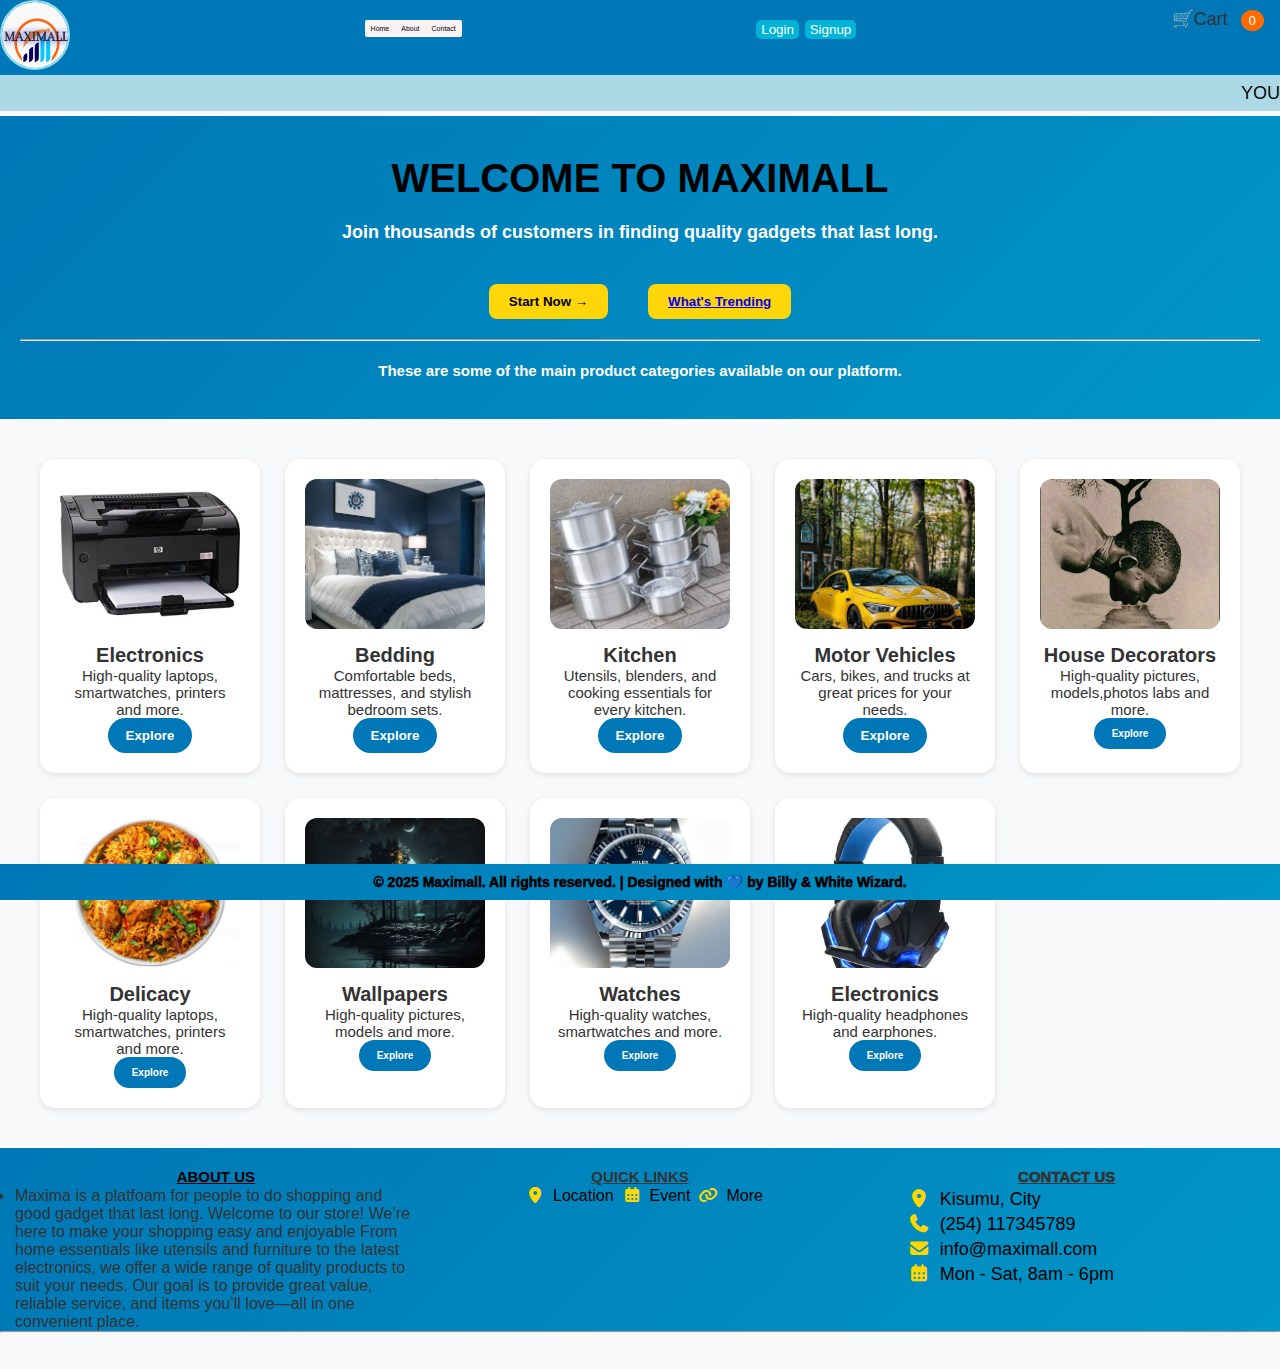
<file: maxima/index.html>
<!DOCTYPE html>
<html lang="en">
<head>
  <meta charset="UTF-8" />
  <meta http-equiv="X-UA-Compatible" content="IE=edge" />
  <meta name="viewport" content="width=device-width, initial-scale=1.0" />
  <title>MAXIMALL</title>
  <link rel="stylesheet" href="styles.css" />
  <link rel="stylesheet" href="css/all.min.css" />
</head>
<body>

  <!-- ===== HEADER ===== -->
  <header>
    <nav class="navbar">
      <div class="logo">
        <img src="img/logo.png" alt="Maximall Logo">
      </div>
        <div id="bill">
          <ul id="naf">
             <li><a href="#">Home</a></li>
             <li><a href="#about">About</a></li>
             <li><a href="#contact-info">Contact</a></li>
          </ul>
        </div>
 

      <div class="auth-buttons">
        <button><a href="login.html">Login</a></button>
        <button><a href="signup.html">Signup</a></button>
      </div>
      <div><a href="cart.html" class="cart-link"><span id="cart-logo">🛒</span>Cart <span id="cart-count" class="cart-count">0</span></a></div>
    </nav>
    <marquee behavior="scroll" direction="left">YOUR CAMPUS. YOUR PEOPLE. YOUR MARKETPLACE💥💢💫 ⭐⭐⭐💯💯</marquee>
  </header>

  <!-- ===== HERO SECTION ===== -->
  <section class="hero">
    <h1>WELCOME TO 
    MAXIMALL</h1><br>
    <h2>Join thousands of customers in finding quality gadgets that last long.</h2><br>

    <div class="hero-buttons">
      <button onclick="showAlert()">Start Now →</button>
      <button><a href="electronics.html">What's Trending</a></button>
    </div>

    <hr><br>
    <p><b>These are some of the main product categories available on our platform.</b></p>
  </section>

  <!-- ===== CATEGORY SECTION ===== -->
   <section class="categories">
     <div class="category-card">
      <img src="img/printer.jpeg" alt="Electronics">
      <h2>Electronics</h2>
      <p>High-quality laptops, smartwatches, printers and more.</p>
      <a href="electronics.html"><button class="buy-btn">Explore</button></a>
    </div>

    <div class="category-card">
      <img src="img/bed.jpeg" alt="Bedding">
      <h2>Bedding</h2>
      <p>Comfortable beds, mattresses, and stylish bedroom sets.</p>
      <a href="Bedroom_layout.html"><button class="buy-btn">Explore</button></a>
    </div>

    <div class="category-card">
      <img src="img/Sufurias and lids.jpeg" alt="Kitchen">
      <h2>Kitchen</h2>
      <p>Utensils, blenders, and cooking essentials for every kitchen.</p>
      <a href="kitchen.html"><button class="buy-btn">Explore</button></a>
    </div>

    <div class="category-card">
      <img src="img/cars.jpeg" alt="Motor Vehicles">
      <h2>Motor Vehicles</h2>
      <p>Cars, bikes, and trucks at great prices for your needs.</p>
      <a href="motorvehicle.html"><button class="buy-btn">Explore</button></a>
    </div>

    <div class="category-card">
      <img src="img/Decoration.jpeg" alt="House Decoration">
      <h2>House Decorators</h2>
      <p>High-quality pictures, models,photos labs and more.</p>
      <a href="#" target="_blank">Explore</a>
    </div>

    <div class="category-card">
      <img src="img/food.jpeg" alt="Delicacy">
      <h2>Delicacy</h2>
      <p>High-quality laptops, smartwatches, printers and more.</p>
      <a href="#" target="_blank">Explore</a>
    </div>

    <div class="category-card">
      <img src="img/Wallpapers.jpeg" alt="Decorators">
      <h2>Wallpapers</h2>
      <p>High-quality pictures, models and more.</p>
      <a href="#" target="_blank">Explore</a>
    </div>

    <div class="category-card">
      <img src="img/wrist royalty.jpeg" alt="Watch">
      <h2>Watches</h2>
      <p>High-quality watches, smartwatches and more.</p>
      <a href="#" target="_blank">Explore</a>
    </div>

    <div class="category-card">
      <img src="img/headphone.jpeg" alt="Headphones">
      <h2>Electronics</h2>
      <p>High-quality headphones and earphones.</p>
      <a href="#" target="_blank">Explore</a>
    </div>
   </section>
<section class="section">
  
    <section class="section1">
      <div id="about">
    <h2>ABOUT US</h2>
    <li><p>Maxima is a platfoam for people to do shopping and good gadget that last long.
      Welcome to our store! We’re here to make your shopping easy and enjoyable
       From home essentials like utensils and furniture to the latest electronics, we offer a wide range of quality products to suit your needs. 
       Our goal is to provide great value, reliable service, and items you’ll love—all in one convenient place.
      </p></li>
      </div>
  </section>
  
  <section class="section1">
        <div id="quick-links">
          <h2>QUICK LINKS </h2>
          <ul>
            <li><a href="#"><i class="fa-solid fa-location-dot"></i>Location</a></li>
            <li><a href="#"><i class="fa-solid fa-calendar-days"></i>Event</a></li>
            <li><a href="#"><i class="fa-solid fa-link"></i>More</a></li>
          </ul>
        </div>
  </section>
  <section class="section1">
  <div id="contact-info">
   <b><b><h2>CONTACT US</h2></b></b>
    <ol>
    <p><i class="fa-solid fa-location-dot"></i>Kisumu, City</p>
    <p><i class="fa-solid fa-phone"></i>(254) 117345789</p>
    <p><i class="fa-solid fa-envelope"></i>info@maximall.com</p>
    <p><i class="fa-solid fa-calendar-days"></i>Mon - Sat, 8am - 6pm</p>
    </ol>
  </div>
  </section>

</section>
<hr>
  <!-- ===== FOOTER ===== -->
  <footer>
      <p>&copy; 2025 Maximall. All rights reserved. | Designed with 💙 by Billy & White Wizard.</p>
  </footer>

  <script>
    function showAlert() {
      alert("Please login first to start!!");
    }
  </script>
  <script src="Cart.js"></script>
</body>
</html>
</file>
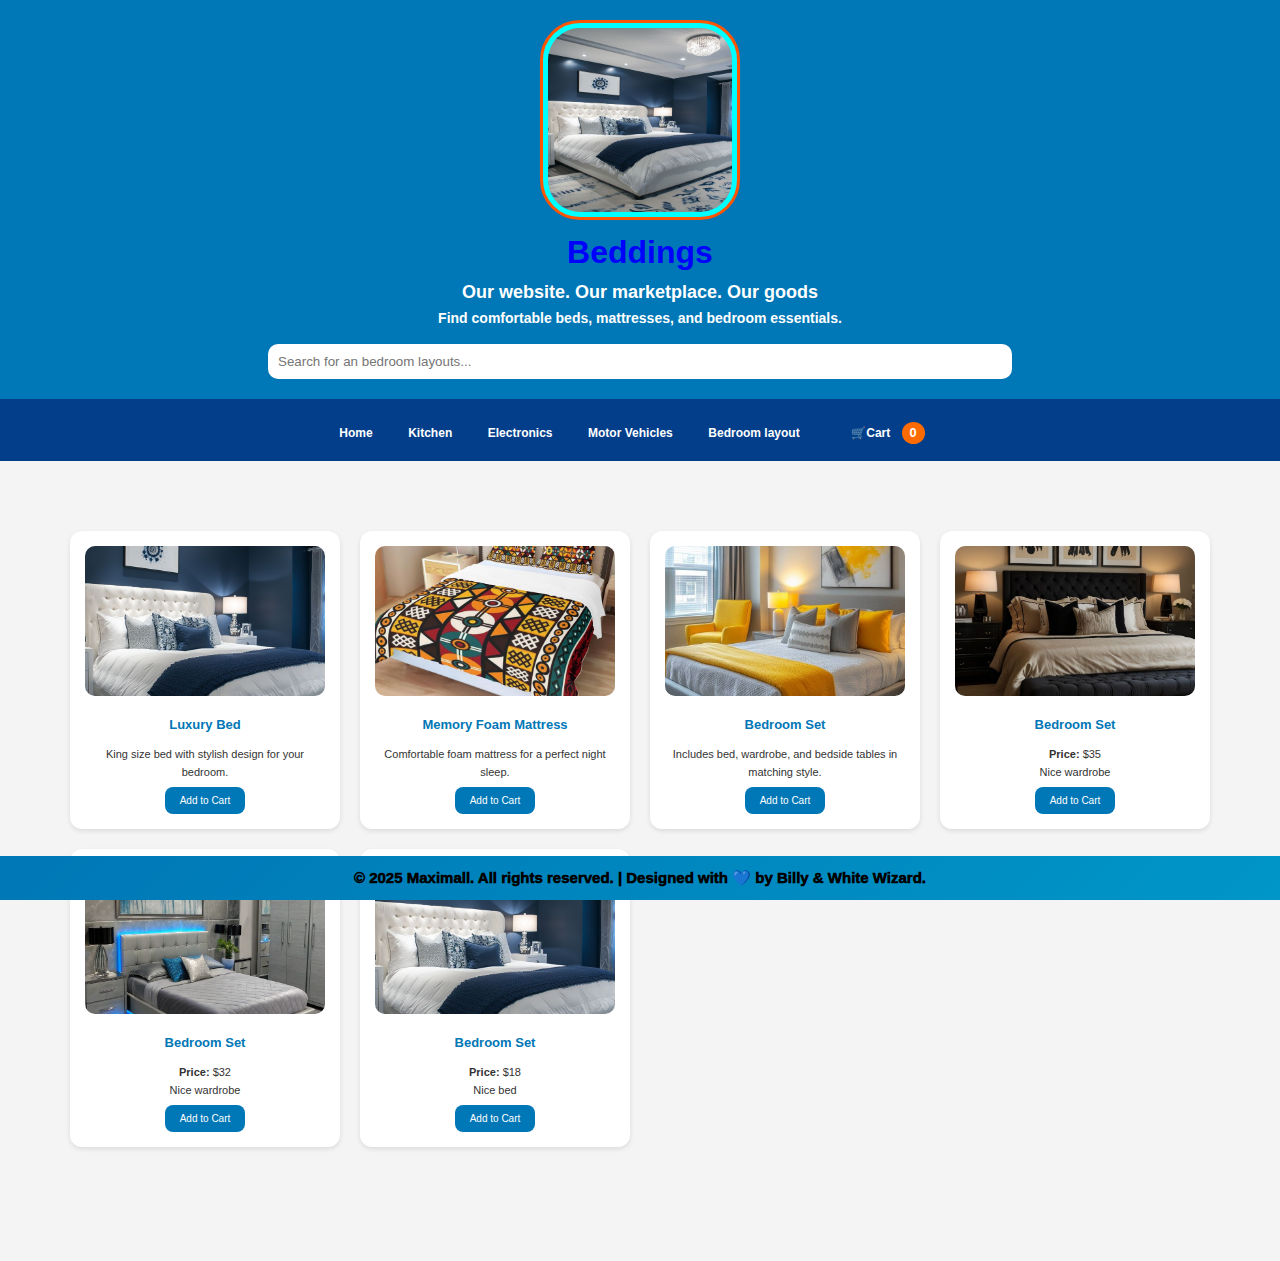
<file: maxima/Bedroom_layout.html>
<!DOCTYPE html>
<html lang="en">
<head>
  <meta charset="UTF-8" />
  <meta name="viewport" content="width=device-width, initial-scale=1.0" />
  <title>BEDROOM_LAYOUTS</title>
  <link rel="stylesheet" href="style.css" />
</head>
<body>
  <!-- Header -->
  <header class="header">
    <div class="logo">
      <img src="img/bed.jpeg" alt="Logo">
      <h1>Beddings</h1>
      <h2>Our website. Our marketplace. Our goods</h2>

  <h3>Find comfortable beds, mattresses, and bedroom essentials.</h3>
    </div>

    <!-- Search -->
    <div class="search-bar">
      <input type="search" placeholder="Search for an bedroom layouts..." />
    </div>
  </header>

  <!-- Navigation -->
  <nav class="navbar">
    <a href="index.html">Home</a>
    <a href="kitchen.html">Kitchen</a>
    <a href="electronics.html">Electronics</a>
    <a href="motorvehicle.html">Motor Vehicles</a>
    <a href="Bedroom_layout.html">Bedroom layout</a>
    <a href="cart.html" class="cart-link"><span id="cart-logo">🛒</span>Cart <span id="cart-count" class="cart-count">0</span></a>
  </nav>

  <!-- Main Section -->
  <main class="products">
    <div class="product-card">
      <img src="img/bed.jpeg" alt="Luxury Bed">
      <h2>Luxury Bed</h2>
      <p>King size bed with stylish design for your bedroom.</p>
      <button onclick="addToCart({
        id: 1, name: 'Luxury bed', price: 18, image: 'img/bed.jpeg'})">
        Add to Cart
      </button>
    </div>

    <div class="product-card">
      <img src="img/African Ethnic Bedding Sets Duvet and Pillow….jpeg" alt="Memory Foam Mattress">
      <h2>Memory Foam Mattress</h2>
      <p>Comfortable foam mattress for a perfect night sleep.</p>
      <button onclick="addToCart({
        id: 2, name: 'Memory Foam Mattress', price: 38, image: 'img/African Ethnic Bedding Sets Duvet and Pillow….jpeg'})">
        Add to Cart
      </button>
    </div>

    <div class="product-card">
      <img src="img/Looking for Gray Bedroom Ideas_ These designs pair….jpeg" alt="Bedroom Set">
      <h2>Bedroom Set</h2>
      <p>Includes bed, wardrobe, and bedside tables in matching style.</p>
      <button onclick="addToCart({
        id: 3, name: 'Bedroom set', price: 38, image: 'img/Looking for Gray Bedroom Ideas_ These designs pair….jpeg'})">
        Add to Cart
      </button>
    </div>

    <div class="product-card">
      <img src="img/Precisa de inspiração para um quarto moderno_….jpeg" alt="Dell Laptop">
      <h2>Bedroom Set</h2>
      <p><strong>Price:</strong> $35<br>Nice wardrobe</p>
      <button onclick="addToCart({
        id: 4, name: 'Bedroom set', price: 35, image: 'img/Precisa de inspiração para um quarto moderno_….jpeg'})">
        Add to Cart
      </button>
    </div>

    <div class="product-card">
      <img src="img/Achieve balance with modern silver tones and….jpeg" alt="Printer">
      <h2>Bedroom Set</h2>
      <p><strong>Price:</strong> $32<br>Nice wardrobe</p>
      <button onclick="addToCart({
        id: 5, name: 'Bedroom set', price: 32, image: 'img/Achieve balance with modern silver tones and….jpeg'})">
        Add to Cart
      </button>
    </div>

    <div class="product-card">
      <img src="img/bed.jpeg" alt=" bed">
      <h2>Bedroom Set</h2>
      <p><strong>Price:</strong> $18<br>Nice bed</p>
      <button onclick="addToCart({
        id: 6, name: 'Bedroom set', price: 18, image: 'img/bed.jpeg'})">
        Add to Cart
      </button>
    </div>
  </main>

  <!-- ===== FOOTER ===== -->
  <footer>
      <p>&copy; 2025 Maximall. All rights reserved. | Designed with 💙 by Billy & White Wizard.</p>
    </div>
  </footer>

<script>
// Adds a product to the cart in localStorage
function addToCart(product) {
  let cart = JSON.parse(localStorage.getItem("universalCart")) || [];

  // check if already exists
  const existing = cart.find(item => item.id === product.id);
  if (existing) {
    existing.quantity += 1;
  } else {
    cart.push({ ...product, quantity: 1 });
  }

  // Save to localStorage
  localStorage.setItem("universalCart", JSON.stringify(cart));

  alert(`${product.name} added to cart!`);
}
</script>
  <script src="Cart.js"></script>
</body>
</html>
</file>
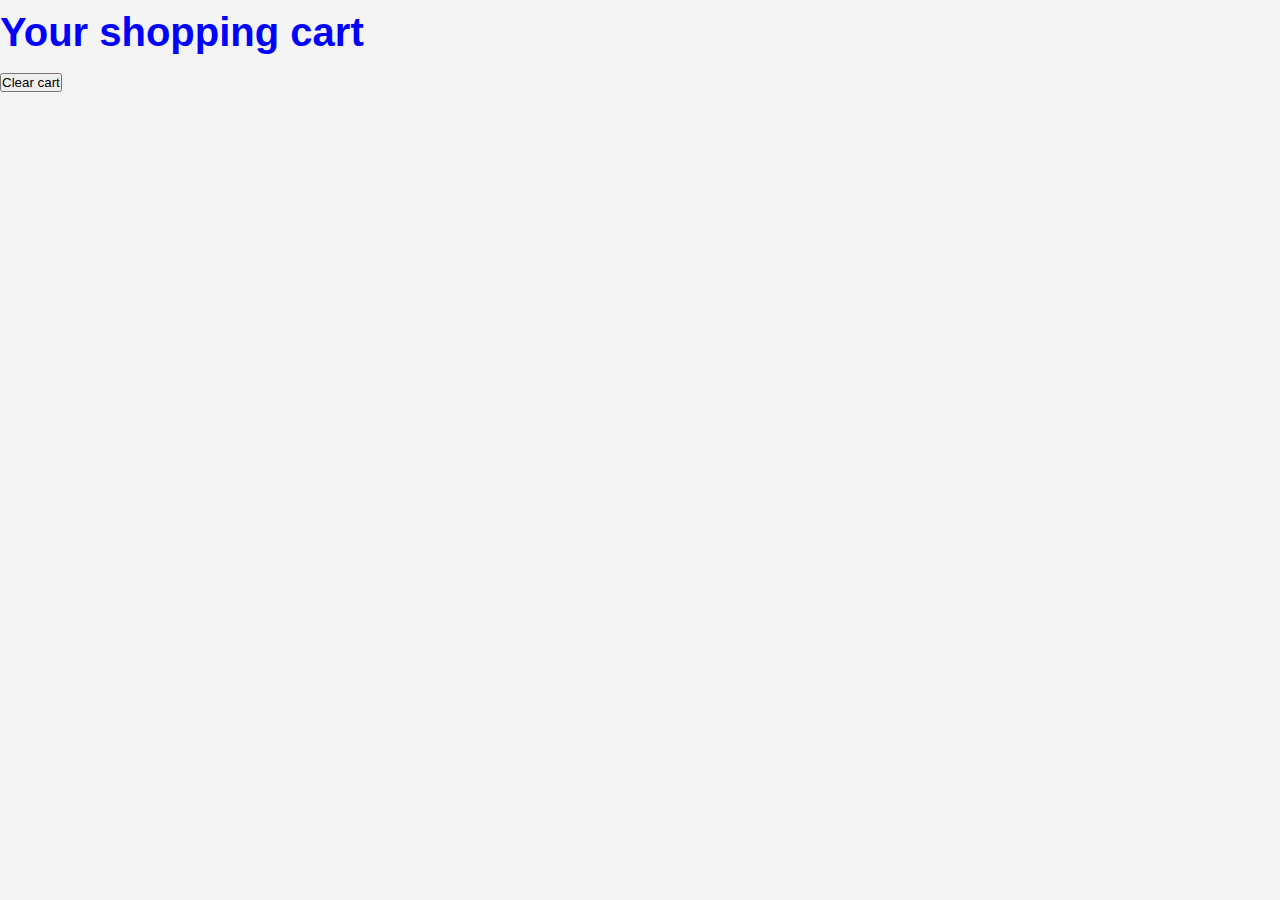
<file: maxima/cart.html>
<!DOCTYPE html>
<html lang="en">
<head>
    <meta charset="UTF-8">
    <meta name="viewport" content="width=device-width, initial-scale=1.0">
    <title>Shopping Cart</title>
    <style>        
    .cart-item {
        display: flex;
        align-items: center;
        justify-content: space-between; /* space between text and remove button */
        border: 1px solid #ddd;
        border-radius: 10px;
        padding: 10px;
        margin-bottom: 10px;
        gap: 15px; /* spacing between image and text */
        background-color: #fff;
     }

    .cart-item img {
        width: 100px;
        height: 100px;
        object-fit: cover;
        border-radius: 8px;
    }

    .card-details {
        flex: 1; /* take up remaining space */
        display: flex;
        flex-direction: column;
        gap: 6px;
    }

    .quantity-control {
        display: flex;
        align-items: center;
        gap: 8px;
    }

    .quantity-control button {
        padding: 4px 8px;
        border: 1px solid #ccc;
        background: #f5f5f5;
        border-radius: 4px;
        cursor: pointer;
    }

    .remove-btn {
        align-self: flex-start;
        background: #ff4d4d;
        color: white;
        border: none;
        padding: 6px 10px;
        border-radius: 6px;
        cursor: pointer;
        margin-top: 8px;
    }

    .remove-btn:hover {
        background: #d93636;
    }

    </style>
    <link rel="stylesheet" href="style.css">
</head>
<body>
    <header>
        <h1> Your shopping cart </h1>
    </header>
    
    <main id="cardContainer"></main>

    <div>
        <button id="clearCart">Clear cart</button>
        <p id="totalPrice"></p>
    </div>

    <script src="Cart.js"></script>
</body>
</html>
</file>
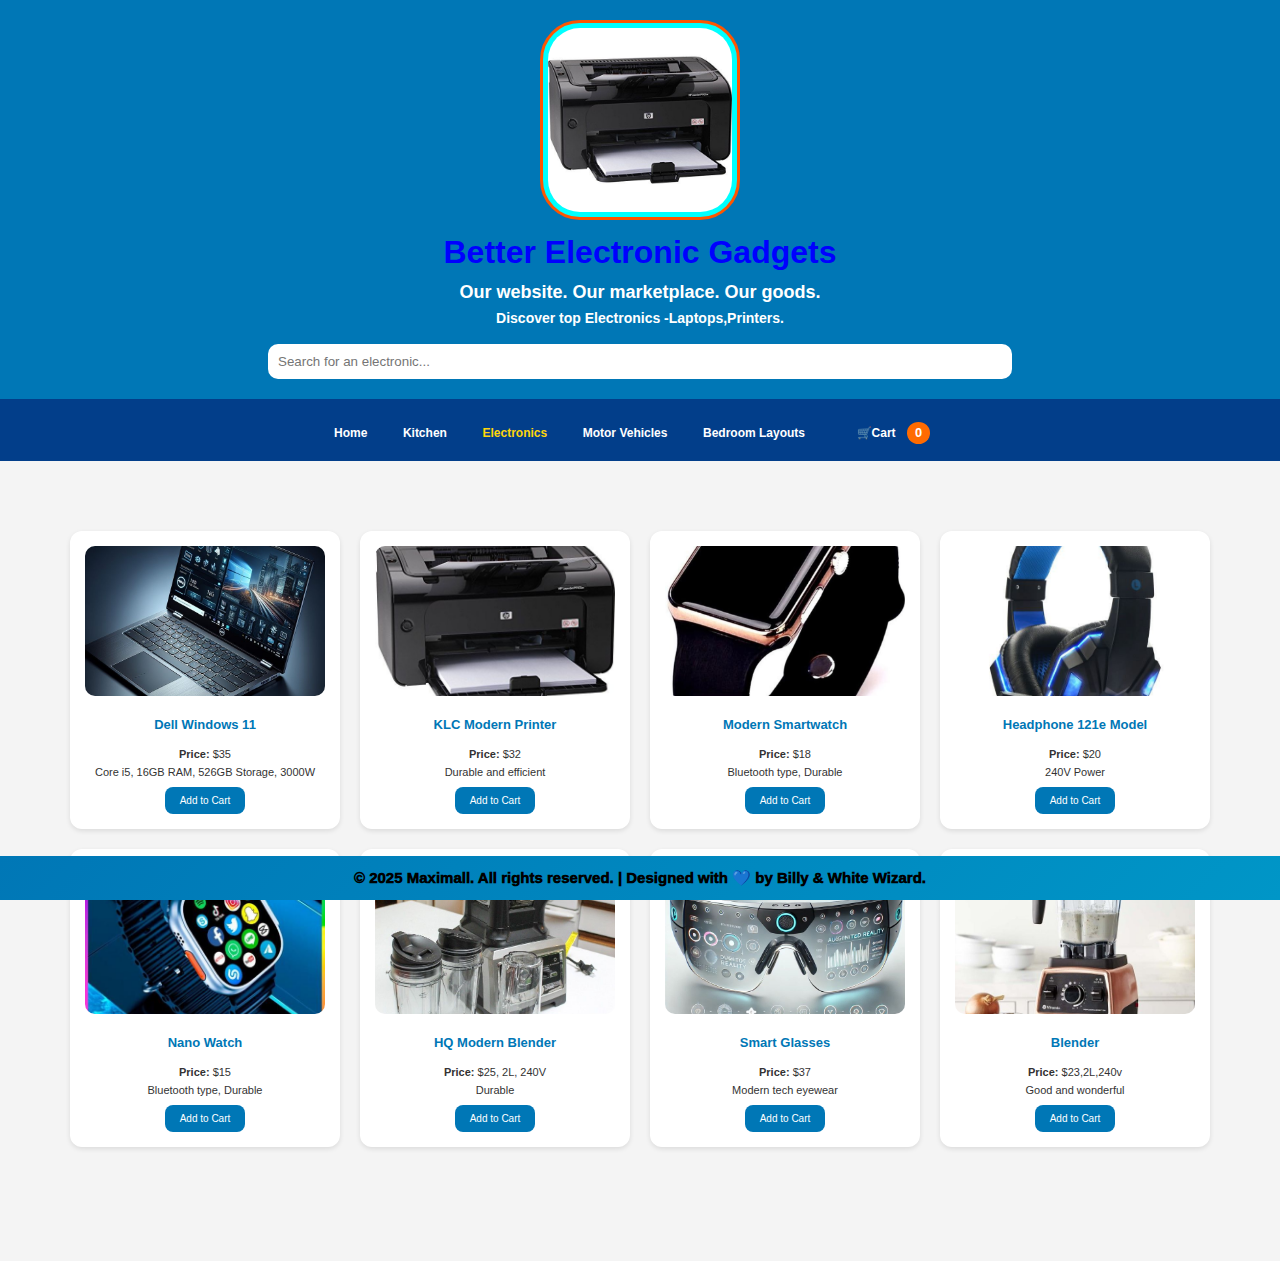
<file: maxima/electronics.html>
<!DOCTYPE html>
<html lang="en">
<head>
  <meta charset="UTF-8" />
  <meta name="viewport" content="width=device-width, initial-scale=1.0" />
  <title>Electronics | Better Gadgets</title>
  <link rel="stylesheet" href="style.css" />
</head>
<body>
  <!-- Header -->
  <header class="header">
    <div class="logo">
      <img src="img/printer.jpeg" alt="Logo">
      <h1>Better Electronic Gadgets</h1>
      <h2>Our website. Our marketplace. Our goods.</h2>
      <h3>Discover top Electronics -Laptops,Printers.</h3>
    </div>

    <!-- Search -->
    <div class="search-bar">
      <input type="search" placeholder="Search for an electronic..." />
    </div>
  </header>

  <!-- Navigation -->
  <nav class="navbar">
    <a href="index.html">Home</a>
    <a href="kitchen.html">Kitchen</a>
    <a href="electronics.html" class="active">Electronics</a>
    <a href="motorvehicle.html">Motor Vehicles</a>
    <a href="Bedroom_layout.html">Bedroom Layouts</a>
    <a href="cart.html" class="cart-link"><span id="cart-logo">🛒</span>Cart <span id="cart-count" class="cart-count">0</span></a>
  </nav>

  <!-- Main Section -->
  <main class="products">
    <div class="product-card">
      <img src="img/dell.jpeg" alt="Dell Laptop">
      <h2>Dell Windows 11</h2>
      <p><strong>Price:</strong> $35<br>Core i5, 16GB RAM, 526GB Storage, 3000W</p>
      <button onclick="addToCart({
        id: 1, name: 'Dell Windows 11', price: 35, image: 'img/dell.jpeg'})">
        Add to Cart
      </button>
  </div>

    <div class="product-card">
      <img src="img/printer.jpeg" alt="Printer">
      <h2>KLC Modern Printer</h2>
      <p><strong>Price:</strong> $32<br>Durable and efficient</p>
      <button onclick="addToCart({
        id: 2, name: 'KLC Modern Printer', price: 32, image: 'img/printer.jpeg'})">
        Add to Cart
      </button>
    </div>

    <div class="product-card">
      <img src="img/smartwatch.jpeg" alt="Smartwatch">
      <h2>Modern Smartwatch</h2>
      <p><strong>Price:</strong> $18<br>Bluetooth type, Durable</p>
        <button onclick="addToCart({
        id: 3, name: 'Modern Smartwatch', price: 18, image: 'img/smartwatch.jpeg'})">
        Add to Cart
      </button>
    </div>

    <div class="product-card">
      <img src="img/headphone.jpeg" alt="Headphones">
      <h2>Headphone 121e Model</h2>
      <p><strong>Price:</strong> $20<br>240V Power</p>
<button onclick="addToCart({
        id: 4, name: 'Headphones 121e Model', price: 20, image: 'img/headphone.jpeg'})">
        Add to Cart
      </button>
    </div>

    <div class="product-card">
      <img src="img/Watches.jpeg" alt="Nano Watch">
      <h2>Nano Watch</h2>
      <p><strong>Price:</strong> $15<br>Bluetooth type, Durable</p>
  <button onclick="addToCart({
        id: 5, name: 'Nano Watch', price: 15, image: 'img/Watches.jpeg'})">
        Add to Cart
      </button>
    </div>

    <div class="product-card">
      <img src="img/Modified blender.jpeg" alt="Blender">
      <h2>HQ Modern Blender</h2>
      <p><strong>Price:</strong> $25, 2L, 240V<br>Durable</p>
  <button onclick="addToCart({
        id: 6, name: 'HQ Modern Blender', price: 25, image: 'img/Modified blender.jpeg'})">
        Add to Cart
      </button>
    </div>

    <div class="product-card">
      <img src="img/smartglasses.jpeg" alt="Smart Glasses">
      <h2>Smart Glasses</h2>
      <p><strong>Price:</strong> $37<br>Modern tech eyewear</p>
  <button onclick="addToCart({
        id: 7, name: 'Smart Glasses', price: 37, image: 'img/smartglasses.jpeg'})">
        Add to Cart
      </button>
    </div>

    <div class="product-card">
      <img src="img/blender.jpg" alt="Blender">
      <h2>Blender</h2>
      <p><strong>Price:</strong> $23,2L,240v<br>Good and wonderful</p>
      <button onclick="addToCart({
        id: 8, name: 'Blender', price: 250, image: 'img/blender.jpg'})">
        Add to Cart
      </button>
    </div>
  </main>

 
  <!-- ===== FOOTER ===== -->
  <footer>
      <p>&copy; 2025 Maximall. All rights reserved. | Designed with 💙 by Billy & White Wizard.</p>
    </div>
  </footer>

<script>
// script.js — for product pages only

// Adds a product to the cart in localStorage
function addToCart(product) {
  let cart = JSON.parse(localStorage.getItem("universalCart")) || [];

  // check if already exists
  const existing = cart.find(item => item.id === product.id);
  if (existing) {
    existing.quantity += 1;
  } else {
    cart.push({ ...product, quantity: 1 });
  }

  // Save to localStorage
  localStorage.setItem("universalCart", JSON.stringify(cart));

  alert(`${product.name} added to cart!`);
}
</script>
  
</body>
</html>
</file>
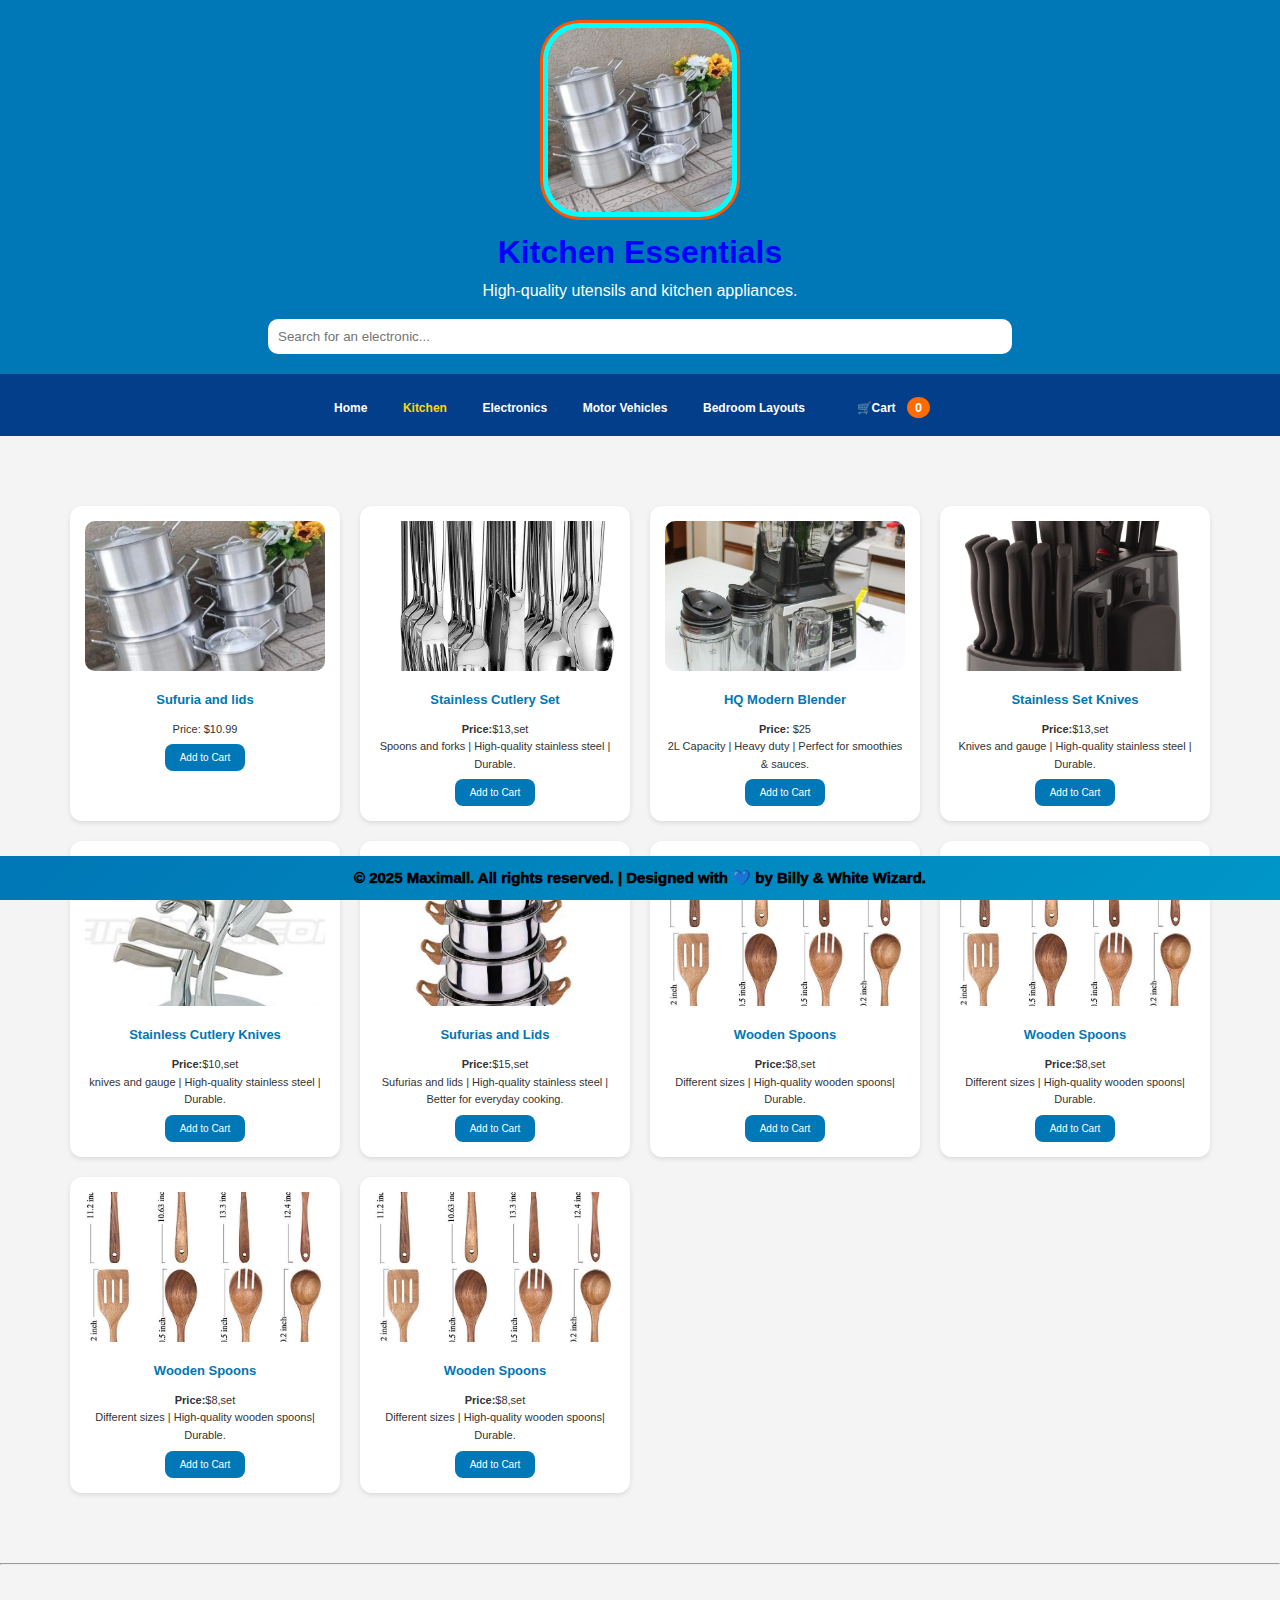
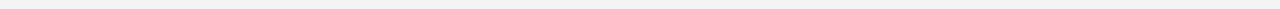
<file: maxima/kitchen.html>
<!DOCTYPE html>
<html lang="en">
<head>
  <meta charset="UTF-8" />
  <meta name="viewport" content="width=device-width, initial-scale=1.0" />
  <title>Kitchen</title>
  <link rel="stylesheet" href="style.css" />
</head>
<body>
  <!-- Header -->
  <header class="header">
    <div class="logo">
      <img src="img/Sufurias and lids.jpeg" alt="Logo">
      <h1>Kitchen Essentials</h1>
      <p>High-quality utensils and kitchen appliances.</p>
    </div>

    <!-- Search -->
    <div class="search-bar">
      <input type="search" placeholder="Search for an electronic..." />
    </div>
  </header>

  <!-- Navigation -->
  <nav class="navbar">
    <a href="index.html">Home</a>
    <a href="kitchen.html" class="active">Kitchen</a>
    <a href="electronics.html">Electronics</a>
    <a href="motorvehicle.html">Motor Vehicles</a>
    <a href="Bedroom_layout.html">Bedroom Layouts</a>
    <a href="cart.html" class="cart-link"><span id="cart-logo">🛒</span>Cart <span id="cart-count" class="cart-count">0</span></a>
  </nav>

  <!-- Main Section -->
  <main class="products">
    <div class="product-card">
      <img src="img/Sufurias and lids.jpeg" alt="Sufuria with Lid">
  <h2>Sufuria and lids</h2>
    <p>Price: $10.99</p>
      <button onclick="addToCart({
        id: 1, name: 'Bedroom set', price: 35, image: 'img/wooden spoons.jpeg'})">
        Add to Cart
      </button>
    </div>

    <div class="product-card">
      <img src="img/Stainless Spoons and Fork.jpeg" alt="Cutlery Set">
    <h2>Stainless Cutlery Set</h2>
    <p><strong>Price:</strong>$13,set<br>Spoons and forks | High-quality stainless steel | Durable.</p>
     <button onclick="addToCart({
        id: 2, name: 'Stainless cutlery Set', price: 13, image: 'Stainless Spoons and Fork.jpeg'})">
        Add to Cart
      </button>
    </div>

    <div class="product-card">
      <img src="img/Modified blender.jpeg" alt="Blender">
      <h2>HQ Modern Blender</h2>
      <p><strong>Price:</strong> $25<br> 2L Capacity | Heavy duty | Perfect for smoothies & sauces.</p>
       <button onclick="addToCart({
        id: 3, name: 'HQ Modern Blender', price: 25, image: 'img/Modified blender.jpeg'})">
        Add to Cart
      </button>
    </div>

    <div class="product-card">
      <img src="img/classic_knifes.jpeg" alt="Cutlery Set">
    <h2>Stainless Set Knives</h2>
    <p><strong>Price:</strong>$13,set<br>Knives and gauge  | High-quality stainless steel | Durable.</p>
      <button onclick="addToCart({
        id: 4, name: 'Stainless Set Knives', price: 13, image: 'img/classic_knifes.jpeg'})">
        Add to Cart
      </button>
    </div>

    <div class="product-card">
      <img src="img/design_knife - Copy.jpeg" alt="Cutlery Set">
    <h2>Stainless Cutlery Knives</h2>
    <p><strong>Price:</strong>$10,set<br>knives and gauge  | High-quality stainless steel | Durable.</p>
      <button onclick="addToCart({
        id: 5, name: 'Stainless Cutlery Knives', price: 10, image: 'img/design_knife - Copy.jpeg'})">
        Add to Cart
      </button>
    </div>
    
    <div class="product-card">
      <img src="img/Mordern sufurias.jpeg" alt="Cutlery Set">
    <h2>Sufurias and Lids</h2>
    <p><strong>Price:</strong>$15,set<br>Sufurias and lids | High-quality stainless steel | Better for everyday cooking.</p>
      <button onclick="addToCart({
        id: 6, name: 'Sufurias and Lids', price: 15, image: 'img/Mordern sufurias.jpeg'})">
        Add to Cart
      </button>
    </div>
    
    <div class="product-card">
      <img src="img/wooden spoons.jpeg" alt="Cutlery Set">
    <h2>Wooden Spoons</h2>
    <p><strong>Price:</strong>$8,set<br>Different sizes | High-quality wooden spoons| Durable.</p>
     <button onclick="addToCart({
        id: 7, name: 'Wooden spoons', price: 18, image: 'img/wooden spoons.jpeg'})">
        Add to Cart
      </button>
    </div>

       <div class="product-card">
      <img src="img/wooden spoons.jpeg" alt="Cutlery Set">
    <h2>Wooden Spoons</h2>
    <p><strong>Price:</strong>$8,set<br>Different sizes | High-quality wooden spoons| Durable.</p>
     <button onclick="addToCart({
        id: 7, name: 'Wooden spoons', price: 18, image: 'img/wooden spoons.jpeg'})">
        Add to Cart
      </button>
    </div>
       <div class="product-card">
      <img src="img/wooden spoons.jpeg" alt="Cutlery Set">
    <h2>Wooden Spoons</h2>
    <p><strong>Price:</strong>$8,set<br>Different sizes | High-quality wooden spoons| Durable.</p>
     <button onclick="addToCart({
        id: 7, name: 'Wooden spoons', price: 18, image: 'img/wooden spoons.jpeg'})">
        Add to Cart
      </button>
    </div>
       <div class="product-card">
      <img src="img/wooden spoons.jpeg" alt="Cutlery Set">
    <h2>Wooden Spoons</h2>
    <p><strong>Price:</strong>$8,set<br>Different sizes | High-quality wooden spoons| Durable.</p>
     <button onclick="addToCart({
        id: 7, name: 'Wooden spoons', price: 18, image: 'img/wooden spoons.jpeg'})">
        Add to Cart
      </button>
    </div>
    
    </div>
  </main>

<hr>
  <!-- ===== FOOTER ===== -->
  <footer>
      <p>&copy; 2025 Maximall. All rights reserved. | Designed with 💙 by Billy & White Wizard.</p>
    </div>
  </footer>

  <script>
// script.js — for product pages only

// Adds a product to the cart in localStorage
function addToCart(product) {
  let cart = JSON.parse(localStorage.getItem("universalCart")) || [];

  // check if already exists
  const existing = cart.find(item => item.id === product.id);
  if (existing) {
    existing.quantity += 1;
  } else {
    cart.push({ ...product, quantity: 1 });
  }

  // Save to localStorage
  localStorage.setItem("universalCart", JSON.stringify(cart));

  alert(`${product.name} added to cart!`);
}
</script>
  <script src="Cart.js"></script>
</body>
</html>
</file>
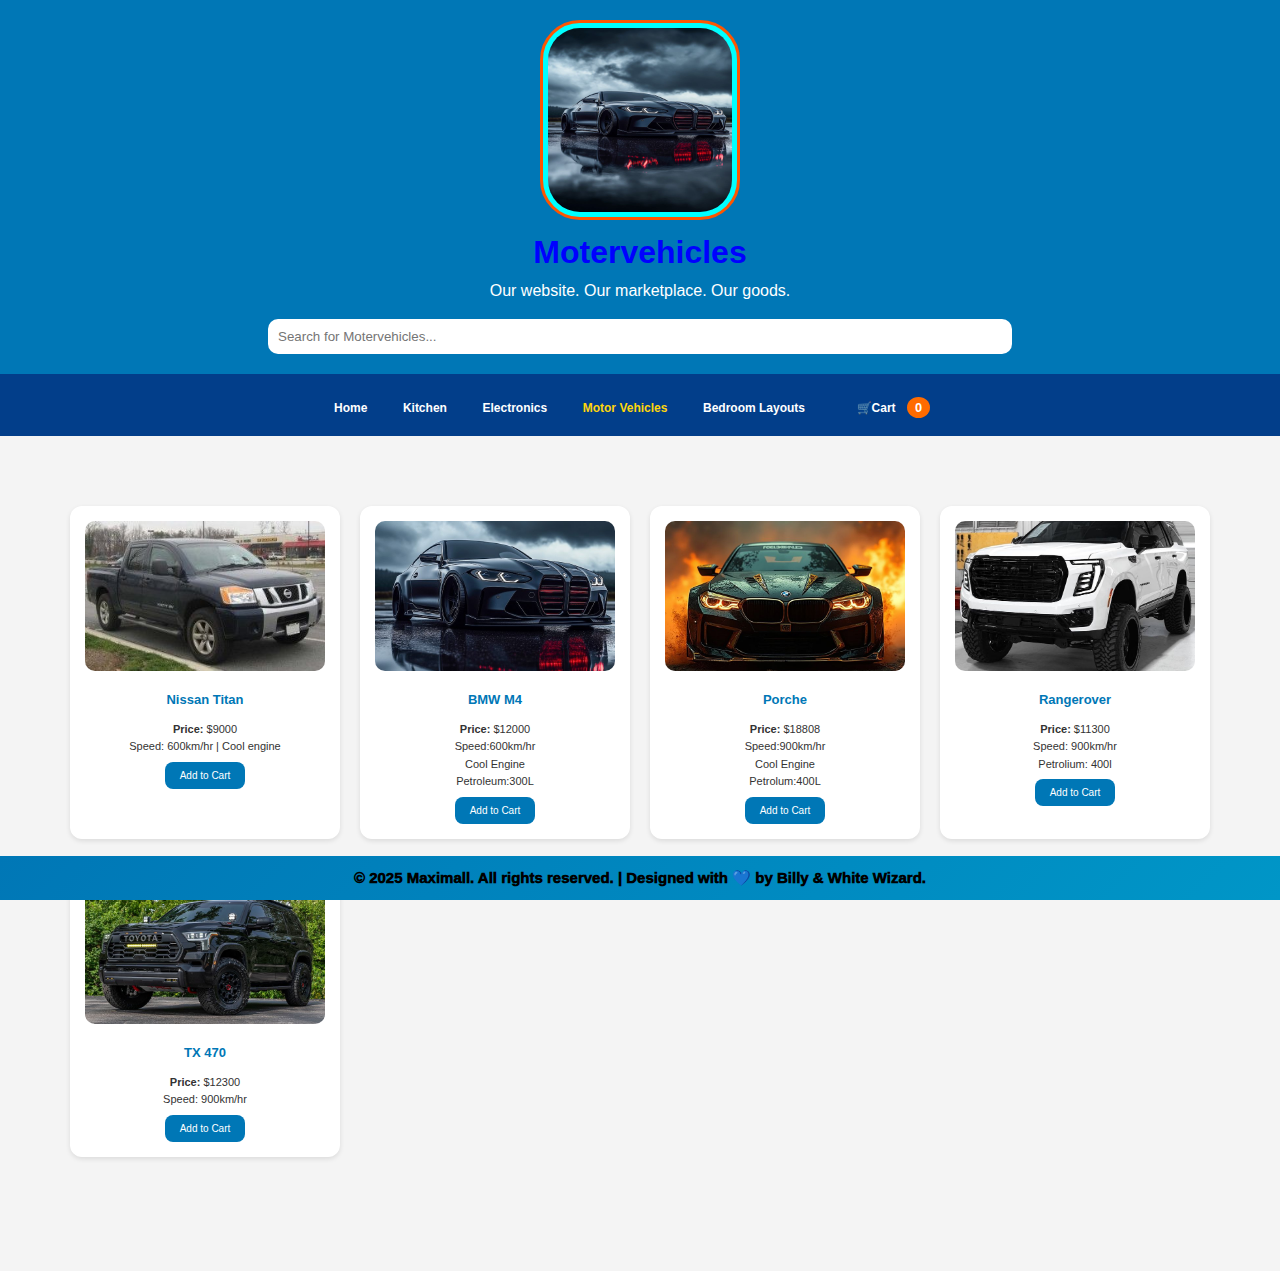
<file: maxima/motorvehicle.html>
<!DOCTYPE html>
<html lang="en">
<head>
  <meta charset="UTF-8" />
  <meta name="viewport" content="width=device-width, initial-scale=1.0" />
  <title>Moter Vehicles</title>
  <link rel="stylesheet" href="style.css" />
</head>
<body>
  <!-- Header -->
  <header class="header">
    <div class="logo">
      <img src="img/BMW M4.jpg" alt="Logo">
      <h1>Motervehicles</h1>
      <p>Our website. Our marketplace. Our goods.</p>
    </div>

    <!-- Search -->
    <div class="search-bar">
      <input type="search" placeholder="Search for Motervehicles..." />
    </div>
  </header>

  <!-- Navigation -->
  <nav class="navbar">
    <a href="index.html">Home</a>
    <a href="kitchen.html">Kitchen</a>
    <a href="electronics.html">Electronics</a>
    <a href="motorvehicle.html" class="active">Motor Vehicles</a>
    <a href="Bedroom_layout.html">Bedroom Layouts</a>
    <a href="cart.html" class="cart-link"><span id="cart-logo">🛒</span>Cart <span id="cart-count" class="cart-count">0</span></a>
  </nav>
  </nav>

  <!-- Main Section -->
  <main class="products">
    <div class="product-card">
      <img src="img/Nissan Titan.jpeg" alt="Dell Laptop">
      <h2>Nissan Titan</h2>
      <p><strong>Price:</strong> $9000<br>Speed: 600km/hr | Cool engine </p>
      <button onclick="addToCart({
        id: 1, name: 'Nissan Titan', price: 35, image: 'img/Nissan Titan.jpeg'})">
        Add to Cart
      </button>
    </div>

    <div class="product-card">
      <img src="img/BMW M4.jpg" alt="Printer">
      <h2>BMW M4</h2>
      <p><strong>Price:</strong> $12000<br>Speed:600km/hr<br> Cool Engine<br>Petroleum:300L</p>
      <button onclick="addToCart({
        id: 2, name: 'BMW M4', price: 12000, image: 'img/BMW M4.jpg'})">
        Add to Cart
      </button>
    </div>

    <div class="product-card">
      <img src="img/Porche.jpg" alt="Porche">
      <h2>Porche</h2>
      <p><strong>Price:</strong> $18808<br>Speed:900km/hr<br>Cool Engine<br>Petrolum:400L</p>
      <button onclick="addToCart({
        id: 3, name: 'Porche', price: 18808, image: 'img/Porche.jpg'})">
        Add to Cart
      </button>
    </div>

    <div class="product-card">
      <img src="img/Rangerover.jpeg" alt="Headphones">
      <h2>Rangerover</h2>
      <p><strong>Price:</strong> $11300<br>Speed: 900km/hr <br> Petrolium: 400l</p>
      <button onclick="addToCart({
        id: 4, name: 'Rangerover', price: 11300, image: 'img/Rangerover.jpeg'})">
        Add to Cart
      </button>
    </div>

    <div class="product-card">
      <img src="img/This Midnight Black TRD Pro trim was brought in to….jpeg" alt="Blender">
      <h2>TX 470 </h2>
      <p><strong>Price:</strong> $12300<br>Speed: 900km/hr</p>
      <button onclick="addToCart({
        id: 5, name: 'TX 470', price: 12300, image: 'img/This Midnight Black TRD Pro trim was brought in to….jpeg'})">
        Add to Cart
      </button>
    </div>
  </main>
  
  <!-- ===== FOOTER ===== -->
  <footer>
      <p>&copy; 2025 Maximall. All rights reserved. | Designed with 💙 by Billy & White Wizard.</p>
    </div>
  </footer> 
  
<script>
// Adds a product to the cart in localStorage
function addToCart(product) {
  let cart = JSON.parse(localStorage.getItem("universalCart")) || [];

  // check if already exists
  const existing = cart.find(item => item.id === product.id);
  if (existing) {
    existing.quantity += 1;
  } else {
    cart.push({ ...product, quantity: 1 });
  }

  // Save to localStorage
  localStorage.setItem("universalCart", JSON.stringify(cart));

  alert(`${product.name} added to cart!`);
}
</script>
  <script src="Cart.js"></script>
</body>
</html>
</file>
<file: maxima/styles.css>
/* ===== RESET ===== */
* {
  margin: 0;
  padding: 0;
  box-sizing: border-box;
}

/* ===== GENERAL ===== */
body {
  font-family: Arial, sans-serif;
  background-color: #f8f9fa;
  color: #333;
}
header {
  position: sticky;
  top: 0;
  z-index: 1000;
}
/* ===== NAVBAR ===== */
.navbar {
  display: flex;
  flex-direction: row;
  justify-content: space-between ;
   background: linear-gradient(135deg, #0077b6);  
}

marquee {
  background-color: lightblue;
  padding:7px;
  color: black;
}


#naf {
  list-style-type: none;
  margin-top: 20px;
  padding: 0;
  background-color: #f9f2f2;
  display: flex;
  border-radius: 2px;
  
}

#naf li a {
  display: block;
  color: black;
  padding: 5px 6px;
  text-decoration: none;
  

}

#naf li a:hover {
  background-color: rgb(136, 103, 103);
  text-decoration: underline;
}


.logo img {
  height: 70px;
  width: 70px;
  border: 2px solid #90e0ef;
  border-radius: 50%;
}

.nav-links {
  list-style: none;
  display: flex;
  gap: 20px;
}

.nav-links a {
  text-decoration: none;
  color: white;
  font-weight: bold;
}

.nav-links a:hover {
  color: #ffd60a;
}

.auth-buttons button {
  background-color: #00b4d8;
  border: none;
  margin-top: 20px;
  border-radius: 5px;
  padding: 2px 5px;
  cursor: pointer;
  margin-right: 5px;
}

.auth-buttons a {
  color: white;
  text-decoration: none;
}

.auth-buttons button:hover {
  background-color: #0077b6;
}

/* ===== CART lINK ===== */
    .cart-link {
    float: right;
    text-decoration: none;
    color: #333;
    font-weight: 500;
    position: relative;
    padding: 0.5rem 1rem;
    border-radius: 25px;
    transition: all 0.3s;
}

.cart-link:hover {
    text-decoration: underline;
    background: #ff6b00;
    color: white;
}

.cart-count {
    background: #ff6b00;
    color: white;
    border-radius: 50%;
    padding: 0.2rem 0.5rem;
    font-size: 0.8rem;
    margin-left: 0.5rem;
}

/* ===== HERO SECTION ===== */
.hero {
  text-align: center;
  padding: 40px 20px;
  background: linear-gradient(135deg, #0077b6, #0096c7);
  color: white;
}

.hero h1 {
  color: black;
  font-size: 40px;
}
.hero-buttons{
  display: flex;
  justify-content:center ;
  align-items: center;
  flex-wrap: wrap;
}

.hero-buttons button {
 
  margin: 20px;
  padding: 10px 20px;
  border: none;
  border-radius: 8px;
  background-color: #ffd60a;
  font-weight: bold;
  cursor: pointer;
}

.hero-buttons button:hover {
  background-color: #ffb703;
}

/* ===== CATEGORY SECTION ===== */
.categories {
  display: grid;
  grid-template-columns: repeat(auto-fit, minmax(220px, 1fr));
  gap: 25px;
  padding: 40px;
  background-color: #f8f9fa;
  text-align: center;
}

.category-card {
  background: white;
  border-radius: 15px;
  padding: 20px;
  box-shadow: 0 2px 6px rgba(0, 0, 0, 0.1);
  transition: transform 0.3s, box-shadow 0.3s, background 0.3s;
  cursor: pointer;
}

.category-card:hover {
  transform: translateY(-6px);
  box-shadow: 0 6px 15px rgba(0, 0, 0, 0.2);
  background: #e3f2fd;
}

.category-card img {
  width: 100%;
  height: 150px;
  object-fit: cover;
  border-radius: 12px;
  margin-bottom: 10px;
}

.category-card a {
  display: inline-block;
  background-color: #0077b6;
  color: white;
  padding: 10px 18px;
  border-radius: 25px;
  text-decoration: none;
  font-weight: bold;
  transition: background 0.3s, transform 0.2s;
}

.category-card a:hover {
  background-color: #023e8a;
  transform: scale(1.05);
}

.category-card button {
  background-color: inherit;
  border: none;
  color: white;
  font-weight: bold;
}


/*==== SECTION ABOUT US, QUICK LINKS AND CONTACTS ====*/

/*==== section container ====*/
#about {
  margin-top:20px ;
  padding-left:15px;
  padding-right: 10px;
}
#about p{
  font-weight: 500;
}
#about h2 {
  color: black;
  text-decoration: underline;
  text-align: center ;
  font-size: 15px;
}
/*  SECTION- QUICK LINKS*/
#quick-links {
  margin-top:20px; 
}
#quick-links h2 {
  text-align: center;
  font-size: 15px;
  text-decoration: underline;
}

#quick-links ul {
  list-style-type: none;
  display: flex;
  flex-direction: row;
  justify-content: center;
  align-items:center ;
}

#quick-links li i {
  color: gold;
  margin-right: 8px;
  margin-left: 8px;
}

#quick-links li a {
  text-decoration: none;
  color: black ;
  font-weight:500;
  text-align: center;
  margin-bottom: 0px;
}

#quick-links li a:hover {
  text-decoration: underline;
  color: darkgreen;
}

/*  SECTION- CONTACT*/
#contact-info {
padding-top:20px;
 margin-bottom: 0;

}

#contact-info h2 {
  text-align:center;
    font-size: 15px;
  text-decoration: underline;
  font-weight:1000;

}

#contact-info p {
  margin:4px;
  color:black;
  font-weight:500;
  padding-left: 50px;
}

#contact-info i {
  margin-right: 10px;
  color: gold;
  
}

footer { 
  background: linear-gradient(135deg, #0077b6, #0096c7);  
  padding: 10px;
  color:black;
  text-align: center;
  font-weight: 1000;
  position: sticky;
  z-index: 1000;
  bottom: 0;
}
.section{
  display:grid ;
    grid-template-columns: repeat(auto-fit, minmax(220px, 1fr));
  background: linear-gradient(135deg, #0077b6, #0096c7);  
  
}
/* Default styles */
body {
  font-size: 12px;
}

/* Styles for screens smaller than 768px (e.g., mobile devices) */
@media (max-width: 768px) {
  body {
    font-size: 20px;
  }
    #bill a{
    font-size:9px;
    }
   .auth-buttons{
    font-size: 4px;
    padding: 0;
    
   }
 .hero h1{
   font-size: 22px;
 }
 .hero h2{
   font-size: 12px;
 }
  .hero p{
  font-size: 10px;
}
.categories h2{
  font-size: 20px;
}
.categories p{
  font-size: 12px;
}
.categories a{
  font-size: 10px;
}
footer{
  font-size: 12px;
} 
  #about p{
    font-size:12px;
  }
#contact-info p{
  font-size: 12px;
}
#quick-links li a{
  font-size: 12px;
}
marquee{
  font-size: 12px;
} 
} 
/* Styles for screens larger than 1200px (e.g., desktops) */
@media (min-width: 600px) {
  body {
    font-size: 18px;
  } 
  #bill a{
    font-size:7px;
    }
   .auth-buttons{
     font-size: 3px;
   }
 .hero h1{
   font-size: 3%px;
 }
 .hero h2{
   font-size: 18px;
 }
  .hero p{
  font-size: 15px;
}
.categories h2{
  font-size: 20px;
}
.categories p{
  font-size: 15px;
}
.categories a{
  font-size: 10px;
} 
#about p{
  font-size: 16px;
 
}
footer{
  font-size: 14px;
}
#contactinfo p{
  font-size: 16px;
}
#quick-links li a{
  font-size: 16px;
}

}
</file>
<file: maxima/style.css>
/* General Reset */
* {
  margin: 0;
  padding: 0;
  box-sizing: border-box;
}

/* Body */
body {
  font-family: Arial, sans-serif;
  background-color: #f4f4f4;
  color: #333;
  line-height: 1.6;
}

/* Header */
.header {
  text-align: center;
  background-color: #0077b6;
  color: white;
  padding: 20px;
  font-size: 15px;
}
header h1{
  color:blue;
}


.logo img {
  width: 200px;
  height: 200px;
  border-radius: 20%;
  border: 3px solid #ff5500;
  background-color: aqua;
  padding: 5px;
}

.search-bar {
  margin-top: 15px;
}

.search-bar input {
  width: 60%;
  padding: 10px;
  border-radius: 10px;
  border: none;
  outline: none;
}

/* Navigation */
.navbar {
  background-color: #023e8a;
  text-align: center;
  padding: 15px;
  position: sticky ;
  z-index: 1000 ;
  top: 0;
  overflow-x: auto;
  white-space: nowrap;
}

.navbar a {
  color: white;
  text-decoration: none;
  margin: 0 15px;
  font-weight: bold;
  transition: color 0.3s;
}

.navbar a:hover,
.navbar a.active {
  color: #ffd60a;
}

/* Cart Section */
    .cart-link {
    text-decoration: none;
    color: #333;
    font-weight: 500;
    position: relative;
    padding: 0.5rem 1rem;
    border-radius: 25px;
    transition: all 0.3s;
}

.cart-link:hover {
    text-decoration: underline;
    background: #ff6b00;
    color: white;
}

.cart-count {
    background: #ff6b00;
    color: white;
    border-radius: 50%;
    padding: 0.2rem 0.5rem;
    font-size: 0.8rem;
    margin-left: 0.5rem;
}

/* Products Section */
.products {
  display: grid;
  grid-template-columns: repeat(auto-fit, minmax(220px, 1fr));
  gap: 20px;
  padding: 30px;
}

.product-card {
  background: white;
  border-radius: 12px;
  padding: 15px;
  text-align: center;
  box-shadow: 0 2px 5px rgba(0,0,0,0.1);
  transition: transform 0.2s, box-shadow 0.2s;
}

.product-card:hover {
  transform: translateY(-5px);
  box-shadow: 0 4px 10px rgba(0,0,0,0.2);
}

.product-card img {
  width: 100%;
  height: 150px;
  border-radius: 10px;
  object-fit: cover;
}

.product-card h2 {
  color: #0077b6;
  margin: 10px 0;
}

.product-card button {
  background-color: #0077b6;
  color: white;
  border: none;
  padding: 8px 15px;
  border-radius: 8px;
  cursor: pointer;
  transition: background 0.3s;
}

.product-card button:hover {
  background-color: #023e8a;
}



footer { 
   background: linear-gradient(135deg, #0077b6, #0096c7);
   padding:10px;
  bottom: 0;
  color:black;
  text-align: center;
  font-weight: 1000;
  position:sticky;
  z-index: 1000;
} 
   /* Default styles */
   body {
     font-size: 14px;
     
   }
   
   /* Styles for screens smaller than 768px (e.g., mobile devices) */
   @media (max-width: 768px) {
     body {
       font-size:26px;
      
     }
    .placeholder {
       font-size: 4px;
     }
     
    .navbar a{
      font-size:10px;
      
    }
   .header h1{
     font-size:32px;
   } 
  .header h2{
    font-size: 20px;
     color: black;
  }
 .header h3{
   font-size: 15px;
   color: #000;
 }
  .header p{
    font-size:13px;
  }
 .products h2{
   font-size: 16px;
 }
.products p{
  font-size:12px;
}
.products button{
    font-size: 10px;
  }
  .products {
  display: grid;
  padding: 70px;
}
footer p{
  font-size:12px;
   }
.search-bar{
  font-size:4px;
} 
.cart {
    background-color: #4F88AF;
    padding: 20px;
    border: 1px solid darkblue;
    width: 300px;
    margin-left: 10px;
    position:sticky;
    z-index:1000;
    bottom:20px ;
    border-radius:10px;

}

.cart h2 {
    margin-top: 0;
    
}

#cart-items {
    list-style-type: none;
    padding: 0;
}

#cart-items li {
    padding: 5px 0;
    border-bottom: 1px solid #ddd;
}

button {
    margin-top: 10px;
}

}
   /* Styles for screens larger than 1200px (e.g., desktops) */
   @media (min-width: 1200px) {
     body {
       font-size: 20px;
     }

    .placeholder {
       font-size: 2px;
     }
     header{
       
       
     }
    .navbar a{
      font-size:12px;
      
    }
   .header h1{
     font-size:32px;
   } 
  .header h2{
    font-size: 18px;
  }
 .header h3{
   font-size: 14px;
 }
  .header p{
    font-size:16px;
  }
 .products h2{
   font-size: 13px;
 }
.products p{
  font-size: 11px;
}
.products button{
    font-size: 10px;
  }
  .products {
  display: grid;
  padding: 70px;
}
footer p{
  font-size:15px;
   }
.search-bar{
  font-size:5px;
}
}
</file>
